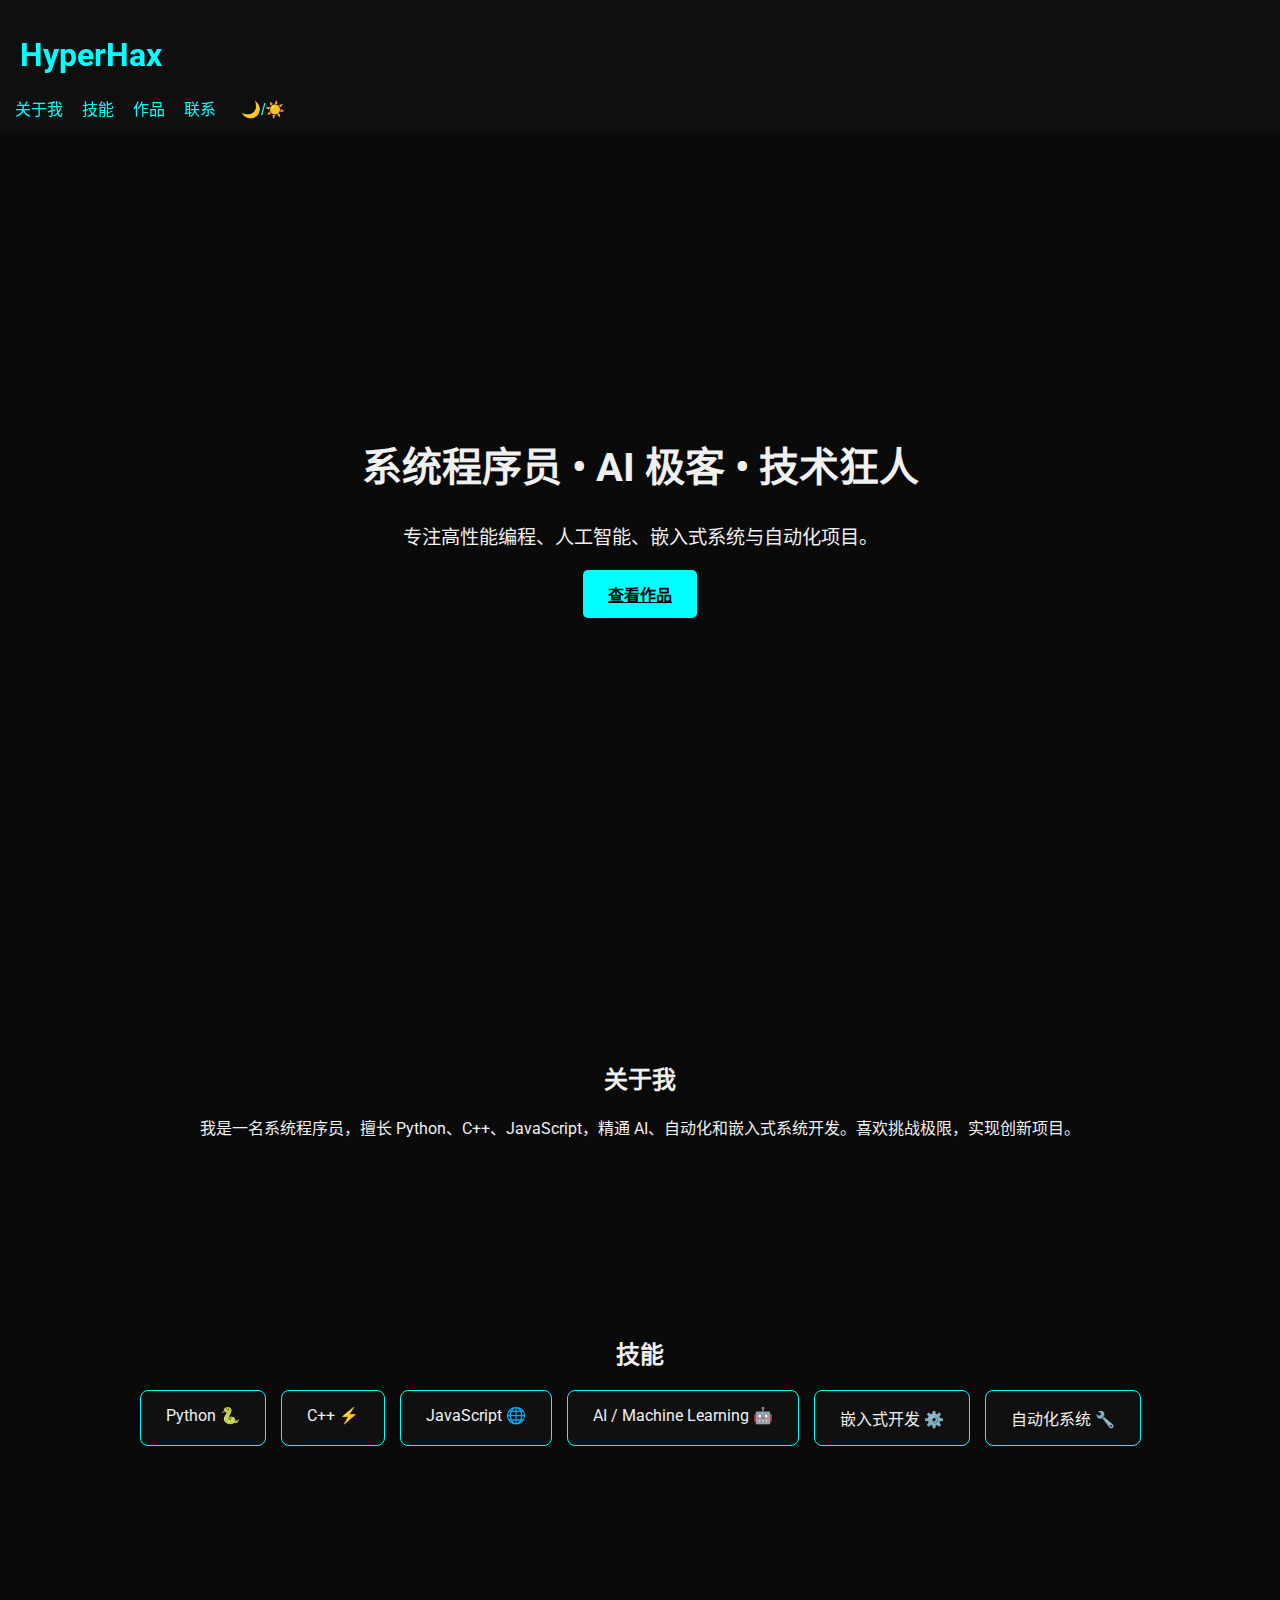
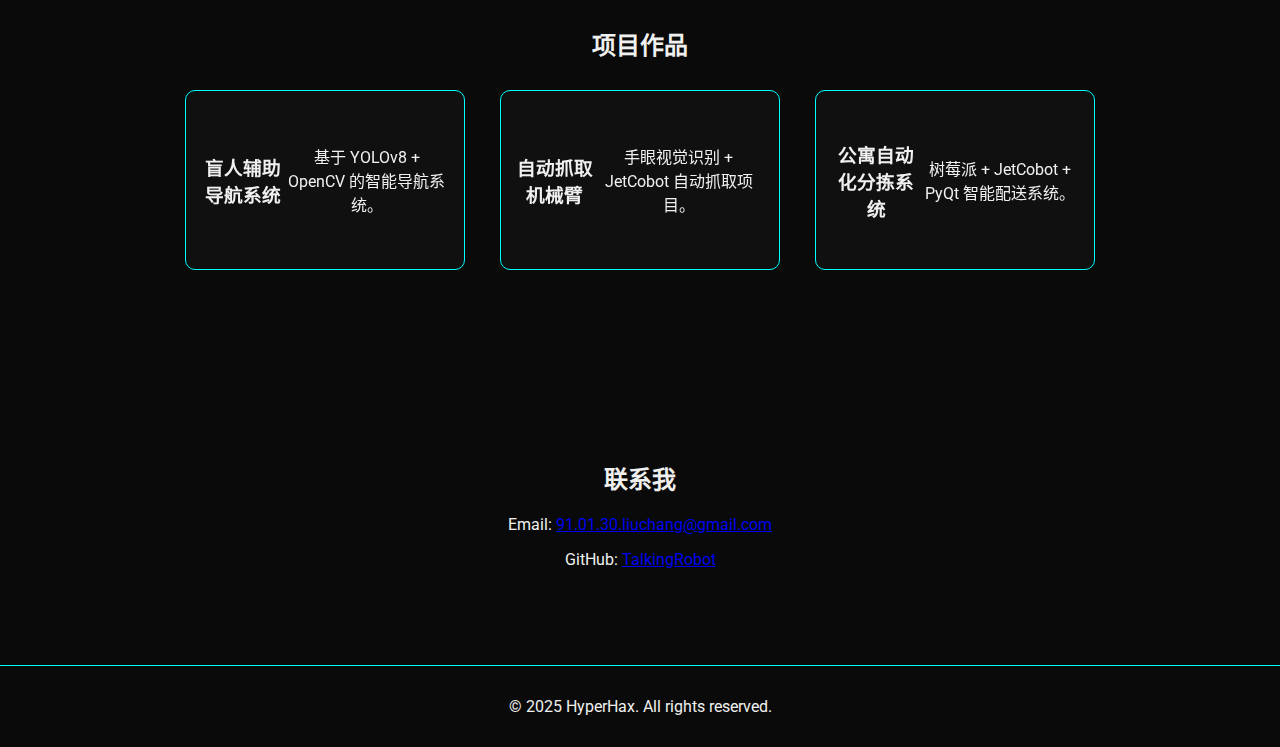
<file: index.html>
<!DOCTYPE html>
<html lang="zh-CN">
<head>
  <meta charset="UTF-8">
  <meta name="viewport" content="width=device-width, initial-scale=1.0">
  <title>HyperHax | 系统程序员</title>
  <link href="https://fonts.googleapis.com/css2?family=Roboto:wght@400;700&display=swap" rel="stylesheet">
  <link rel="stylesheet" href="style.css">
</head>
<body>
  <!-- 粒子背景画布 -->
  <canvas id="bgCanvas"></canvas>

  <!-- 顶部导航 -->
  <header>
    <div class="container">
      <h1>HyperHax</h1>
      <nav>
        <a href="#about">关于我</a>
        <a href="#skills">技能</a>
        <a href="#projects">作品</a>
        <a href="#contact">联系</a>
        <button id="themeToggle">🌙/☀️</button>
      </nav>
    </div>
  </header>

  <!-- 首页英雄区 -->
  <section class="hero">
    <h2>系统程序员 • AI 极客 • 技术狂人</h2>
    <p>专注高性能编程、人工智能、嵌入式系统与自动化项目。</p>
    <a href="#projects" class="btn">查看作品</a>
  </section>

  <!-- 关于我 -->
  <section id="about" class="section">
    <div class="container">
      <h2>关于我</h2>
      <p>我是一名系统程序员，擅长 Python、C++、JavaScript，精通 AI、自动化和嵌入式系统开发。喜欢挑战极限，实现创新项目。</p>
    </div>
  </section>

  <!-- 技能 -->
  <section id="skills" class="section">
    <div class="container">
      <h2>技能</h2>
      <div class="skills-grid">
        <div class="skill">Python 🐍</div>
        <div class="skill">C++ ⚡</div>
        <div class="skill">JavaScript 🌐</div>
        <div class="skill">AI / Machine Learning 🤖</div>
        <div class="skill">嵌入式开发 ⚙️</div>
        <div class="skill">自动化系统 🔧</div>
      </div>
    </div>
  </section>

  <!-- 项目 -->
  <section id="projects" class="section">
    <div class="container">
      <h2>项目作品</h2>
      <div class="projects-grid">
        <div class="project-card">
          <div class="card-front">
            <h3>盲人辅助导航系统</h3>
            <p>基于 YOLOv8 + OpenCV 的智能导航系统。</p>
          </div>
          <div class="card-back">
            <p>使用 AI 识别环境，语音提示路径，引导安全行动。</p>
          </div>
        </div>
        <div class="project-card">
          <div class="card-front">
            <h3>自动抓取机械臂</h3>
            <p>手眼视觉识别 + JetCobot 自动抓取项目。</p>
          </div>
          <div class="card-back">
            <p>支持精准抓取和多物体识别，优化效率与精度。</p>
          </div>
        </div>
        <div class="project-card">
          <div class="card-front">
            <h3>公寓自动化分拣系统</h3>
            <p>树莓派 + JetCobot + PyQt 智能配送系统。</p>
          </div>
          <div class="card-back">
            <p>自动识别和分拣，提高配送效率，减少人工成本。</p>
          </div>
        </div>
      </div>
    </div>
  </section>

  <!-- 联系 -->
  <section id="contact" class="section">
    <div class="container">
      <h2>联系我</h2>
      <p>Email: <a href="mailto:91.01.30.liuchang@gmail.com">91.01.30.liuchang@gmail.com</a></p>
      <p>GitHub: <a href="https://github.com/TalkingRobot" target="_blank">TalkingRobot</a></p>
    </div>
  </section>

  <footer>
    <p>© 2025 HyperHax. All rights reserved.</p>
  </footer>

  <script src="script.js"></script>
</body>
</html>
</file>
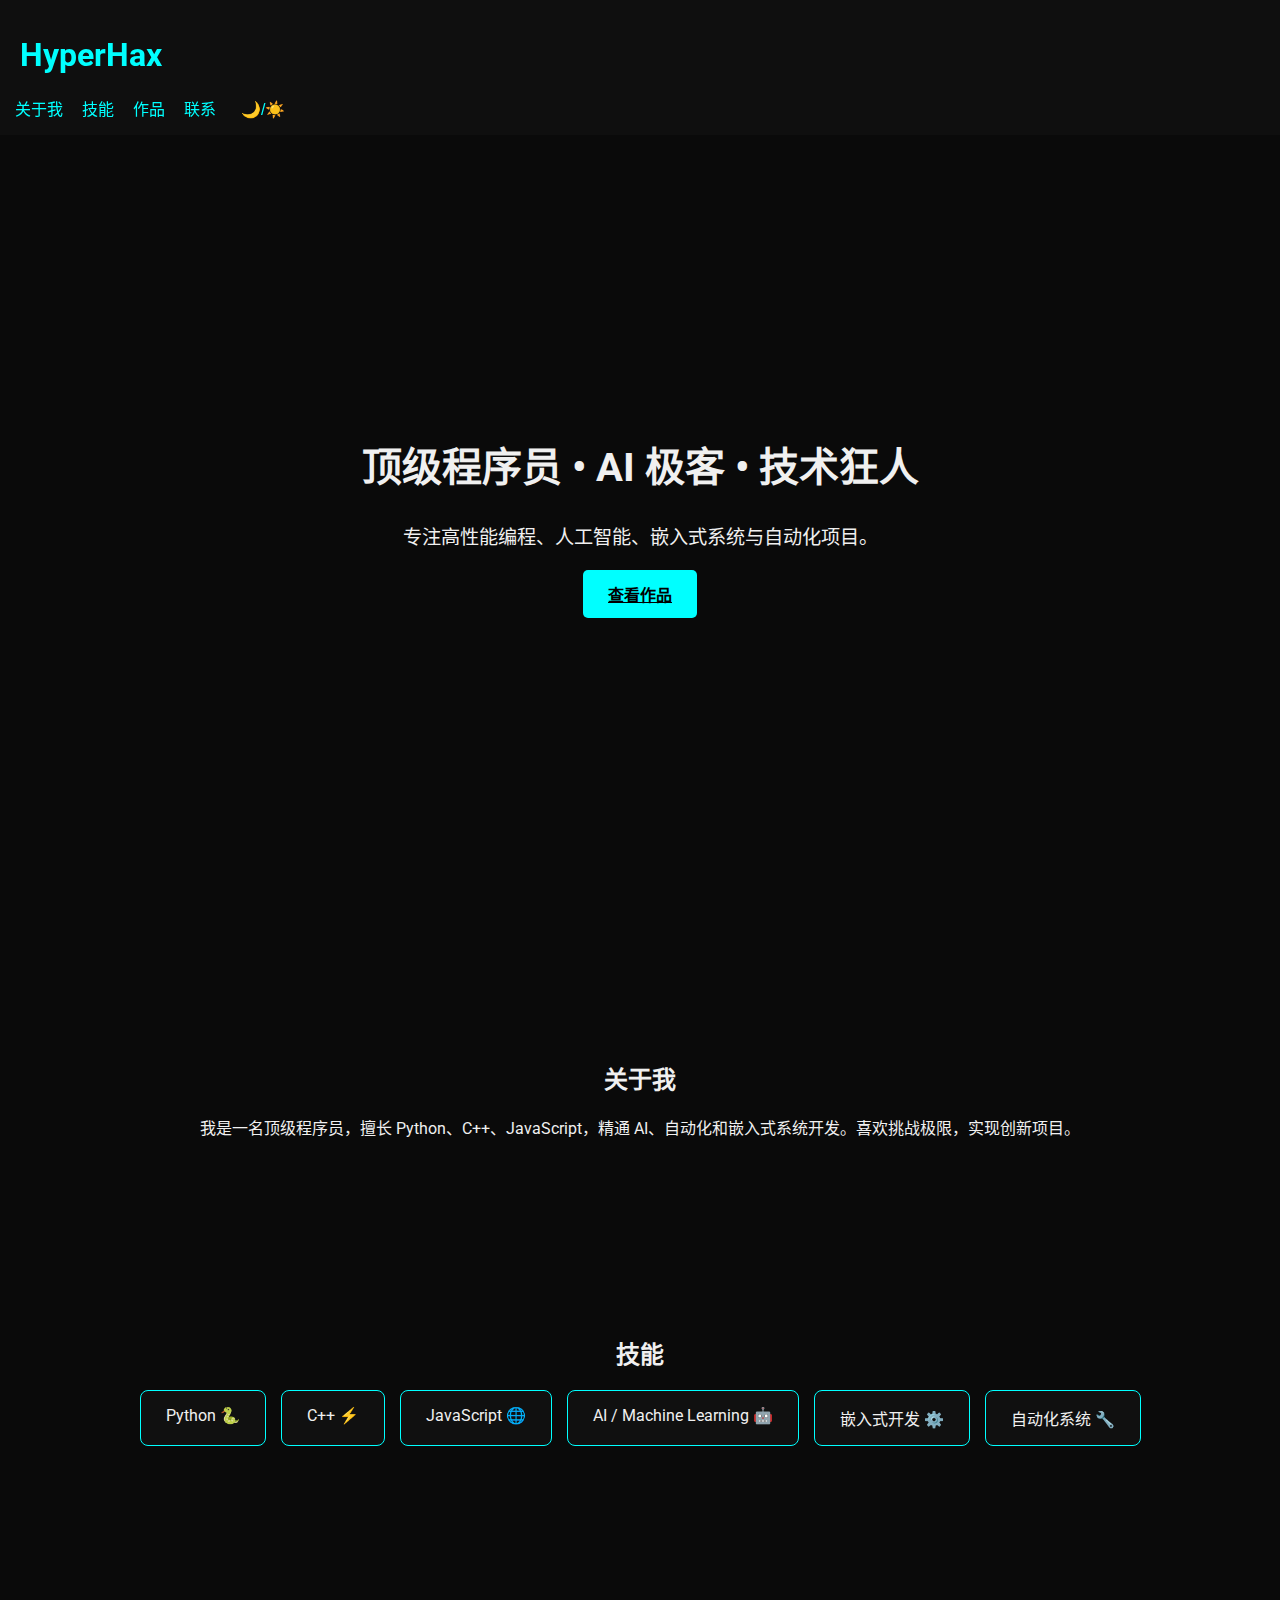
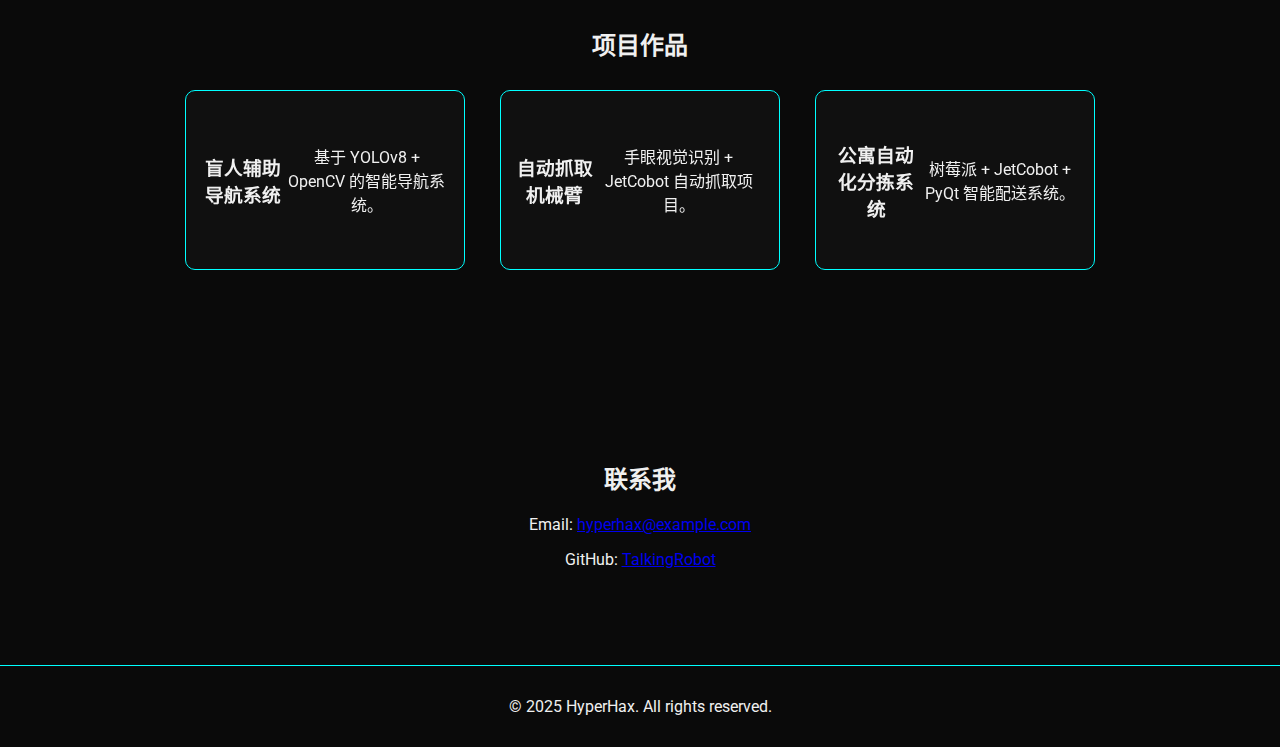
<file: hyperhax/index.html>
<!DOCTYPE html>
<html lang="zh-CN">
<head>
  <meta charset="UTF-8">
  <meta name="viewport" content="width=device-width, initial-scale=1.0">
  <title>HyperHax | 程序员</title>
  <link href="https://fonts.googleapis.com/css2?family=Roboto:wght@400;700&display=swap" rel="stylesheet">
  <link rel="stylesheet" href="style.css">
</head>
<body>
  <!-- 粒子背景画布 -->
  <canvas id="bgCanvas"></canvas>

  <!-- 顶部导航 -->
  <header>
    <div class="container">
      <h1>HyperHax</h1>
      <nav>
        <a href="#about">关于我</a>
        <a href="#skills">技能</a>
        <a href="#projects">作品</a>
        <a href="#contact">联系</a>
        <button id="themeToggle">🌙/☀️</button>
      </nav>
    </div>
  </header>

  <!-- 首页英雄区 -->
  <section class="hero">
    <h2>顶级程序员 • AI 极客 • 技术狂人</h2>
    <p>专注高性能编程、人工智能、嵌入式系统与自动化项目。</p>
    <a href="#projects" class="btn">查看作品</a>
  </section>

  <!-- 关于我 -->
  <section id="about" class="section">
    <div class="container">
      <h2>关于我</h2>
      <p>我是一名顶级程序员，擅长 Python、C++、JavaScript，精通 AI、自动化和嵌入式系统开发。喜欢挑战极限，实现创新项目。</p>
    </div>
  </section>

  <!-- 技能 -->
  <section id="skills" class="section">
    <div class="container">
      <h2>技能</h2>
      <div class="skills-grid">
        <div class="skill">Python 🐍</div>
        <div class="skill">C++ ⚡</div>
        <div class="skill">JavaScript 🌐</div>
        <div class="skill">AI / Machine Learning 🤖</div>
        <div class="skill">嵌入式开发 ⚙️</div>
        <div class="skill">自动化系统 🔧</div>
      </div>
    </div>
  </section>

  <!-- 项目 -->
  <section id="projects" class="section">
    <div class="container">
      <h2>项目作品</h2>
      <div class="projects-grid">
        <div class="project-card">
          <div class="card-front">
            <h3>盲人辅助导航系统</h3>
            <p>基于 YOLOv8 + OpenCV 的智能导航系统。</p>
          </div>
          <div class="card-back">
            <p>使用 AI 识别环境，语音提示路径，引导安全行动。</p>
          </div>
        </div>
        <div class="project-card">
          <div class="card-front">
            <h3>自动抓取机械臂</h3>
            <p>手眼视觉识别 + JetCobot 自动抓取项目。</p>
          </div>
          <div class="card-back">
            <p>支持精准抓取和多物体识别，优化效率与精度。</p>
          </div>
        </div>
        <div class="project-card">
          <div class="card-front">
            <h3>公寓自动化分拣系统</h3>
            <p>树莓派 + JetCobot + PyQt 智能配送系统。</p>
          </div>
          <div class="card-back">
            <p>自动识别和分拣，提高配送效率，减少人工成本。</p>
          </div>
        </div>
      </div>
    </div>
  </section>

  <!-- 联系 -->
  <section id="contact" class="section">
    <div class="container">
      <h2>联系我</h2>
      <p>Email: <a href="mailto:hyperhax@example.com">hyperhax@example.com</a></p>
      <p>GitHub: <a href="https://github.com/TalkingRobot" target="_blank">TalkingRobot</a></p>
    </div>
  </section>

  <footer>
    <p>© 2025 HyperHax. All rights reserved.</p>
  </footer>

  <script src="script.js"></script>
</body>
</html>
</file>
<file: style.css>
/* 基础设置 */
body, html {
  margin: 0;
  padding: 0;
  font-family: 'Roboto', sans-serif;
  color: #f0f0f0;
  background-color: #0a0a0a;
  overflow-x: hidden;
}

canvas#bgCanvas {
  position: fixed;
  top: 0; left: 0;
  width: 100%; height: 100%;
  z-index: -1;
}

/* 导航 */
header {
  background: rgba(17,17,17,0.85);
  padding: 15px 0;
  position: fixed;
  width: 100%;
  top: 0;
  z-index: 100;
  display: flex;
  align-items: center;
  justify-content: space-between;
}
header h1 { margin-left: 20px; color: #00ffff; }
header nav { margin-right: 20px; }
header nav a { margin-left: 15px; color: #00ffff; text-decoration: none; font-weight: 500; }
header nav button {
  margin-left: 15px;
  background: none;
  border: none;
  color: #00ffff;
  cursor: pointer;
  font-size: 1rem;
}

/* 英雄区 */
.hero {
  height: 100vh;
  display: flex; flex-direction: column;
  justify-content: center; align-items: center;
  text-align: center;
  padding-top: 60px;
}
.hero h2 { font-size: 2.5rem; margin-bottom: 10px; }
.hero p { font-size: 1.2rem; margin-bottom: 20px; }
.btn {
  background: #00ffff;
  color: #000;
  padding: 12px 25px;
  border-radius: 5px;
  font-weight: bold;
  transition: 0.3s;
}
.btn:hover { background: #00aaaa; }

/* Section 样式 */
.section { padding: 80px 0; text-align: center; }
.skills-grid, .projects-grid { display: flex; flex-wrap: wrap; justify-content: center; gap: 15px; }
.skill {
  background: rgba(17,17,17,0.9);
  border: 1px solid #00ffff;
  padding: 15px 25px;
  border-radius: 8px;
  transition: 0.3s;
}
.skill:hover { transform: scale(1.1); }

.project-card {
  perspective: 1000px;
  width: 280px;
  height: 180px;
  margin: 10px;
}
.project-card .card-front, .project-card .card-back {
  background: rgba(17,17,17,0.9);
  border: 1px solid #00ffff;
  border-radius: 10px;
  width: 100%; height: 100%;
  display: flex; align-items: center; justify-content: center;
  backface-visibility: hidden;
  position: absolute;
  transition: transform 0.6s;
  padding: 15px;
  box-sizing: border-box;
}
.project-card .card-back { transform: rotateY(180deg); }
.project-card:hover .card-front { transform: rotateY(180deg); }
.project-card:hover .card-back { transform: rotateY(0deg); }

/* Footer */
footer { text-align: center; padding: 15px 0; border-top: 1px solid #00ffff; }

/* 响应式 */
@media(max-width:768px) {
  .skills-grid, .projects-grid { flex-direction: column; }
}
</file>
<file: hyperhax/style.css>
/* 基础设置 */
body, html {
  margin: 0;
  padding: 0;
  font-family: 'Roboto', sans-serif;
  color: #f0f0f0;
  background-color: #0a0a0a;
  overflow-x: hidden;
}

canvas#bgCanvas {
  position: fixed;
  top: 0; left: 0;
  width: 100%; height: 100%;
  z-index: -1;
}

/* 导航 */
header {
  background: rgba(17,17,17,0.85);
  padding: 15px 0;
  position: fixed;
  width: 100%;
  top: 0;
  z-index: 100;
  display: flex;
  align-items: center;
  justify-content: space-between;
}
header h1 { margin-left: 20px; color: #00ffff; }
header nav { margin-right: 20px; }
header nav a { margin-left: 15px; color: #00ffff; text-decoration: none; font-weight: 500; }
header nav button {
  margin-left: 15px;
  background: none;
  border: none;
  color: #00ffff;
  cursor: pointer;
  font-size: 1rem;
}

/* 英雄区 */
.hero {
  height: 100vh;
  display: flex; flex-direction: column;
  justify-content: center; align-items: center;
  text-align: center;
  padding-top: 60px;
}
.hero h2 { font-size: 2.5rem; margin-bottom: 10px; }
.hero p { font-size: 1.2rem; margin-bottom: 20px; }
.btn {
  background: #00ffff;
  color: #000;
  padding: 12px 25px;
  border-radius: 5px;
  font-weight: bold;
  transition: 0.3s;
}
.btn:hover { background: #00aaaa; }

/* Section 样式 */
.section { padding: 80px 0; text-align: center; }
.skills-grid, .projects-grid { display: flex; flex-wrap: wrap; justify-content: center; gap: 15px; }
.skill {
  background: rgba(17,17,17,0.9);
  border: 1px solid #00ffff;
  padding: 15px 25px;
  border-radius: 8px;
  transition: 0.3s;
}
.skill:hover { transform: scale(1.1); }

.project-card {
  perspective: 1000px;
  width: 280px;
  height: 180px;
  margin: 10px;
}
.project-card .card-front, .project-card .card-back {
  background: rgba(17,17,17,0.9);
  border: 1px solid #00ffff;
  border-radius: 10px;
  width: 100%; height: 100%;
  display: flex; align-items: center; justify-content: center;
  backface-visibility: hidden;
  position: absolute;
  transition: transform 0.6s;
  padding: 15px;
  box-sizing: border-box;
}
.project-card .card-back { transform: rotateY(180deg); }
.project-card:hover .card-front { transform: rotateY(180deg); }
.project-card:hover .card-back { transform: rotateY(0deg); }

/* Footer */
footer { text-align: center; padding: 15px 0; border-top: 1px solid #00ffff; }

/* 响应式 */
@media(max-width:768px) {
  .skills-grid, .projects-grid { flex-direction: column; }
}
</file>
